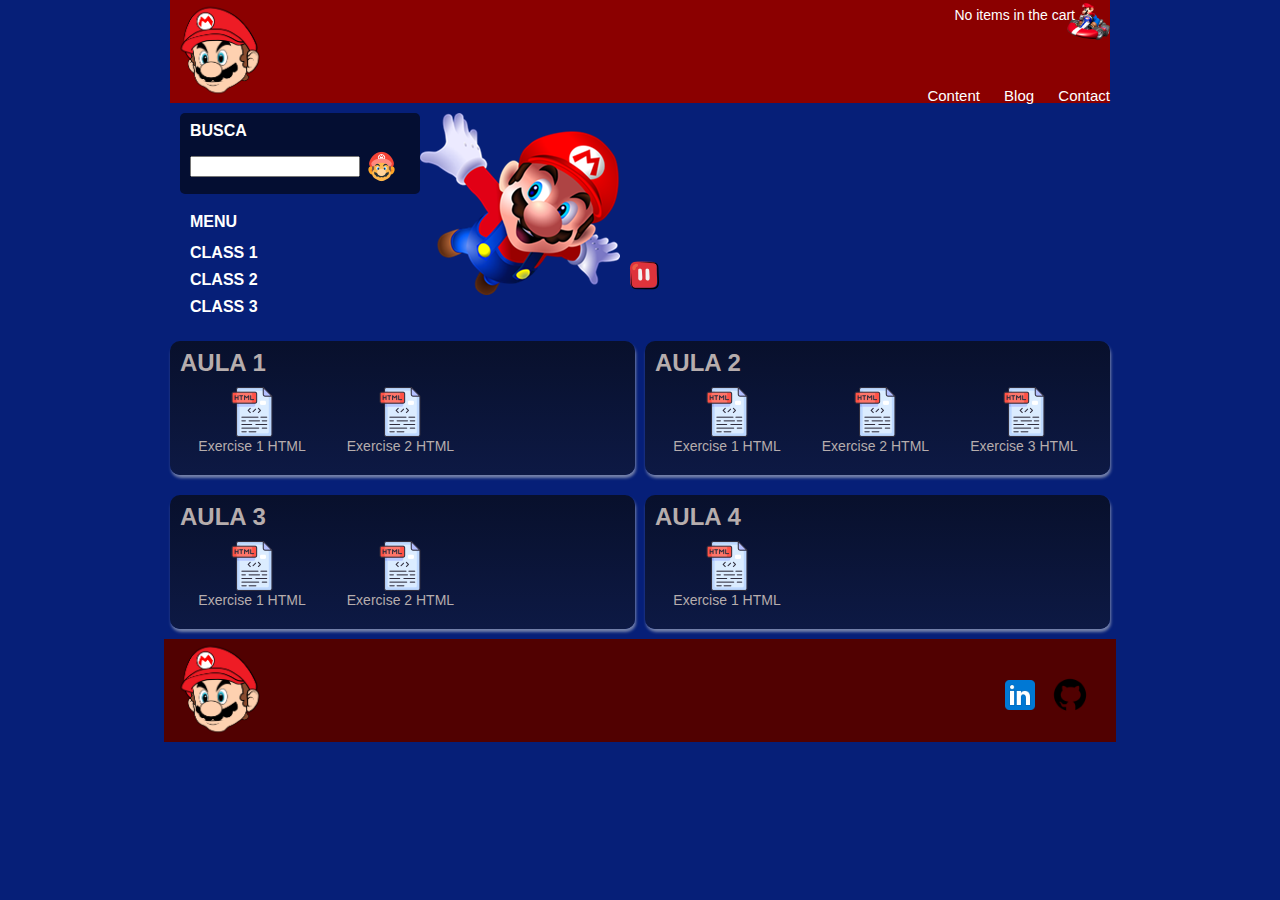
<file: index.html>
<!DOCTYPE html>
<html lang="en">
<head>
    <meta charset="UTF-8">
    <meta name="viewport" content="width=device-width, initial-scale=1.0">
    <link rel="stylesheet" href="assets/styles/mobile.css">
    <link rel="stylesheet" href="assets/styles/main.css">
    <link rel="stylesheet" href="assets/styles/reset.css">
    <!-- <link rel="stylesheet" href="assets/styles/mobile.css" media="(max-width:320px)"> -->

    <link rel="stylesheet" href="./assets/styles/mobile.css">
    <title>Main</title>

    <header class="container">

        <h1><img class="mario-image" src="assets/images/mario-icon.png" alt="Paulo Xavier"></h1>

        <p class="carrinho">No items in the cart</p>

        <nav class="menu-opcoes">
            <ul>
                <li>
                    <a href="conteudo.html">Content</a>
                </li>
                <li>
                    <a href="blog.html">Blog</a>
                </li>
                <li>
                    <a href="contato.html">Contact</a>
                </li>
            </ul>
        </nav>
    </header>
    
    <section id="main"> <!-- Main content--> </section>

    <section class="container destaque">

        <section class="busca">
            <h2>Busca</h2>
            
            <form action="https://www.google.com.br/search" id="form-busca">
                <input type="search" name="q" id="q">
                <input type="image" src="assets/images/mario-search.png">
            </form>

        </section>

        <section class="menu-conteudo">
            <h2>Menu</h2>

            <nav>
                <ul>
                    <li>
                        <a href="#">Class 1</a>


                        <ul>
                            <li>
                                <a href="../Class001/exercise001/exercise01.html"> Exercise 1</a>
                            </li>
                            
                            <li>
                                <a href="#"> Exercise 2</a>
                            </li>

                        </ul>

                    </li>

                    <li>
                        <a href="#">Class 2</a>


                        <ul>
                            <li>
                                <a href="#">Exercise 1</a>
                            </li>
                            
                            <li>
                                <a href="#">Exercise 2</a>
                            </li>
                            
                            <li>
                                <a href="#">Exercise 3</a>
                            </li>
                        </ul>

                    </li>
                    
                    <li>
                        <a href="#">Class 3</a>


                        <ul>
                            <li>
                                <a href="#">Exercise 1</a>
                            </li>
                            
                            <li>
                                <a href="#">Exercise 2</a>
                            </li>
                            
                        </ul>

                    </li>
                    
                    <!-- <li>
                        <a href="#">Class 4</a>


                        <ul>
                            <li>
                                <a href="#">Exercise 1</a>
                            </li>

                        </ul>

                    </li> -->
                </ul>
            </nav>
        </section>

        <img src="assets/images/mario1.png" alt="Imagem destaque">

        <a href="#" class="pause">
            <img class="botao-pausa" src="assets/images/pause.png" alt="Pause logo">
        </a>

    </section>

    <div class="container paineis">

        <section class="painel aula1">

            <h2>Aula 1</h2>

            <ol>
                <!--First exercise-->

                <li>
                    <a href="../Class001/exercise001/exercise01.html" target="_blank">
                        <figure>
                            <img src="assets/images/html-exercise.png" alt="">
                            <figcaption> Exercise 1 HTML</figcaption>
                        </figure>
                    </a>
                </li>
                
                <li>
                    <a href="../Class001/exercise001/exercise02.html" target="_blank">
                        <figure>
                            <img src="assets/images/html-exercise.png" alt="">
                            <figcaption> Exercise 2 HTML</figcaption>
                        </figure>
                    </a>
                </li>
            </ol>
        </section>
        
        <section class="painel aula2">

            <h2>Aula 2</h2>

            <ol>
                <!--First exercise-->

                <li>
                    <a href="../Class002/exer1.html" target="_blank">
                        <figure>
                            <img src="assets/images/html-exercise.png" alt="">
                            <figcaption> Exercise 1 HTML</figcaption>
                        </figure>
                    </a>
                </li>
                
                <li>
                    <a href="../Class002/exer2.html" target="_blank">
                        <figure>
                            <img src="assets/images/html-exercise.png" alt="">
                            <figcaption> Exercise 2 HTML</figcaption>
                        </figure>
                    </a>
                </li>
                
                <li>
                    <a href="../Class002/exer3.html" target="_blank">
                        <figure>
                            <img src="assets/images/html-exercise.png" alt="">
                            <figcaption> Exercise 3 HTML</figcaption>
                        </figure>
                    </a>
                </li>
            </ol>

            
        </section>
        
        <section class="painel aula3">

            <h2>Aula 3</h2>

            <ol>
                <!--First exercise-->

                <li>
                    <a href="../Class003/contact.html" target="_blank">
                        <figure>
                            <img src="assets/images/html-exercise.png" alt="">
                            <figcaption> Exercise 1 HTML</figcaption>
                        </figure>
                    </a>
                </li>
                
                <li>
                    <a href="../Class003/class.html" target="_blank">
                        <figure>
                            <img src="assets/images/html-exercise.png" alt="">
                            <figcaption> Exercise 2 HTML</figcaption>
                        </figure>
                    </a>
                </li>
            </ol>
        </section>
        
        <section class="painel aula4">

            <h2>Aula 4</h2>

            <ol>
                <!--First exercise-->

                <li>
                    <a href="../Class004/index.html" target="_blank">
                        <figure>
                            <img src="assets/images/html-exercise.png" alt="">
                            <figcaption> Exercise 1 HTML</figcaption>
                        </figure>
                    </a>
                </li>
            </ol>
        </section>

    </div>

    <footer>
        <div class="container">

            <img class="mario-image" src="assets/images/mario-icon.png" alt="Paulo Xavier">

            <ul class="social">

                <li>
                    <a href="linkedin.com">Linkedin</a>
                </li>
                
                <li>
                    <a href="github.com/paulo-xavier">Github</a>
                </li>

            </ul>

        </div>
    </footer>
    </header>

    <script src="assets/js/index.js"></script>
<body>
</body>
</html>
</file>
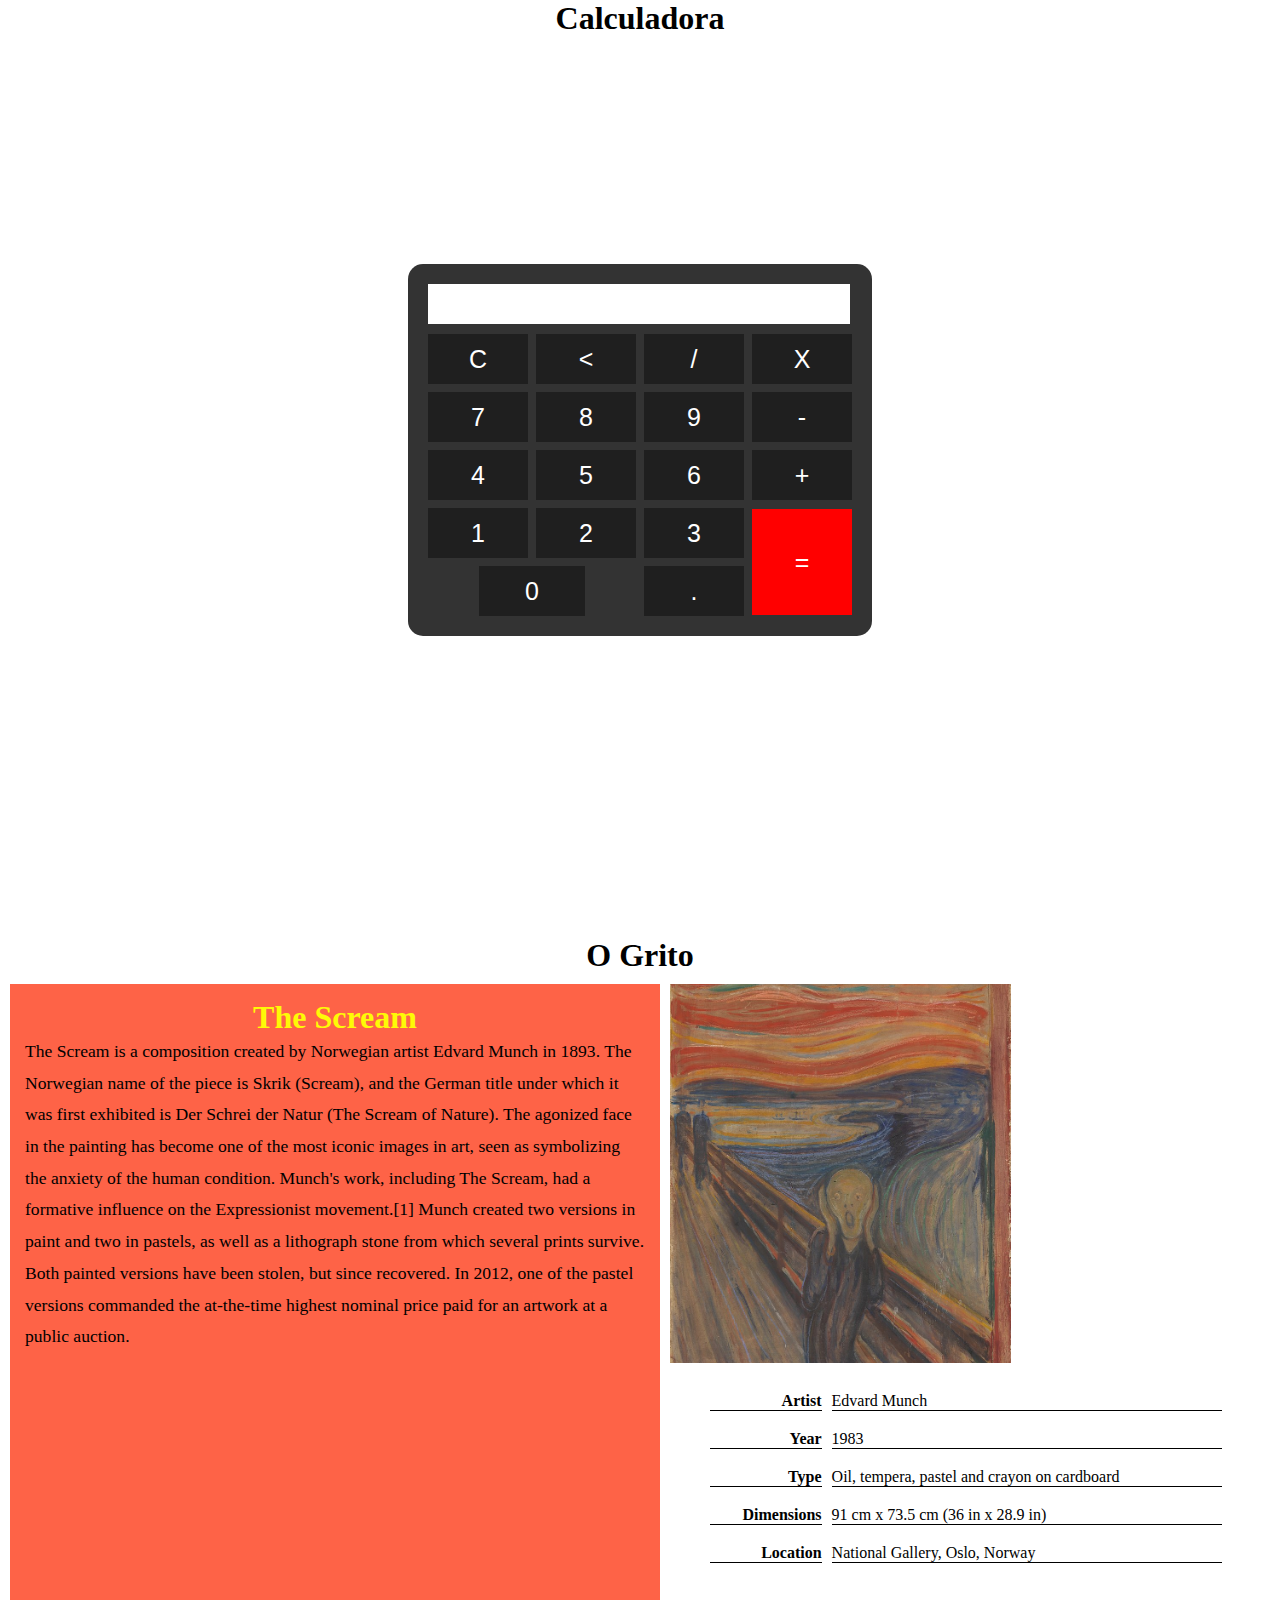
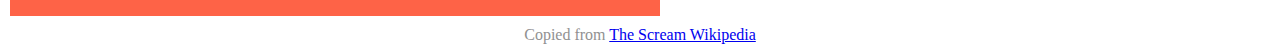
<file: blog.html>
<!DOCTYPE html>
<html lang="pt-br">
<head>
    <meta charset="UTF-8">
    <!-- <meta http-equiv="X-UA-Compatible" content="IE=edge"> -->
    <meta name="viewport" content="width=device-width, initial-scale=1.0">
    <link rel="stylesheet" href="assets/styles/blog.css">
    <title>Calculadora</title>
    
</head>
<body>

    <h1> Calculadora</h1>

    <div class="fundo">
        
        <div class="calculadora">
            <p id="resultado"></p>
            <table>
                <tr>
                    <td><button class="botao" onclick="clean()">C</button ></td>
                    <td><button class="botao" onclick="back()"><</button></td>
                    <td><button class="botao" onclick="insert('/')">/</button></td>
                    <td><button class="botao" onclick="insert('*')">X</button></td>
                </tr>
                <tr>
                    <td><button class="botao" onclick="insert(7)">7</button></td>
                    <td><button class="botao" onclick="insert(8)">8</button></td>
                    <td><button class="botao" onclick="insert(9)">9</button></td>
                    <td><button class="botao" onclick="insert('-')">-</button></td>
                </tr>
                <tr>
                    <td><button class="botao" onclick="insert(4)">4</button></td>
                    <td><button class="botao" onclick="insert(5)">5</button></td>
                    <td><button class="botao" onclick="insert(6)">6</button></td>
                    <td><button class="botao" onclick="insert('+')">+</button></td>
                </tr>
                <tr>
                    <td><button class="botao" onclick="insert(1)">1</button></td>
                    <td><button class="botao" onclick="insert(2)">2</button></td>
                    <td><button class="botao" onclick="insert(3)">3</button></td>
                    <td rowspan="2"><button class="botao" id="num-calc" style="height: 106px;" onclick="calcular()">=</button></td>
                </tr>
                <tr>
                    <td colspan="2"><button class="botao" style="width: 106px;" onclick="insert(0)">0</button></td>
                    <td> <button class="botao num-zero" onclick="insert('.')">.</button></td>
                </tr>
            </table>
        </div>
    </div>

    <h1> O Grito </h1>

    <main>
        <article>
            <h1>The Scream</h1>
            <p>The Scream is a composition created by Norwegian artist Edvard Munch in 1893. The Norwegian name of the piece is Skrik (Scream), and the German title under which it was first exhibited is Der Schrei der Natur (The Scream of Nature). The agonized face in the painting has become one of the most iconic images in art, seen as symbolizing the anxiety of the human condition. Munch's work, including The Scream, had a formative influence on the Expressionist movement.[1] Munch created two versions in paint and two in pastels, as well as a lithograph stone from which several prints survive. Both painted versions have been stolen, but since recovered. In 2012, one of the pastel versions commanded the at-the-time highest nominal price paid for an artwork at a public auction.</p>
        </article>

        <aside>
            <img id="the-scream-painting" src="./assets/images/the-scream-cover.jpg" alt="The Scream by Edvard Munch, a famous painting depicting a figure in distress against a colorful, swirling background">
            
            <div class="painting-description">
                
                <div class="artist-description">
                    <h2>Artist</h2>
                    <p>Edvard Munch</p>
                </div>

                <div class="year-description">
                    <h2>Year</h2>
                    <p>1983</p>
                </div>

                <div class="type-description">
                    <h2>Type</h2>
                    <p>Oil, tempera, pastel and crayon on cardboard</p>
                </div>

                <div class="dimensions-description">
                    <h2>Dimensions</h2>
                    <p>91 cm x 73.5 cm (36 in x 28.9 in)</p>
                </div>

                <div class="location-description">
                    <h2>Location</h2>
                    <p>National Gallery, Oslo, Norway</p>
                </div>

            </div>

        </aside>

    </main>
    
    <footer>
        <p>Copied from <a href="https://en.wikipedia.org/wiki/The_Scream" target="_blank">The Scream Wikipedia</a></p>
    </footer>
    <script src="assets/js/calculadora.js"> </script>
</body>
</html>
</file>
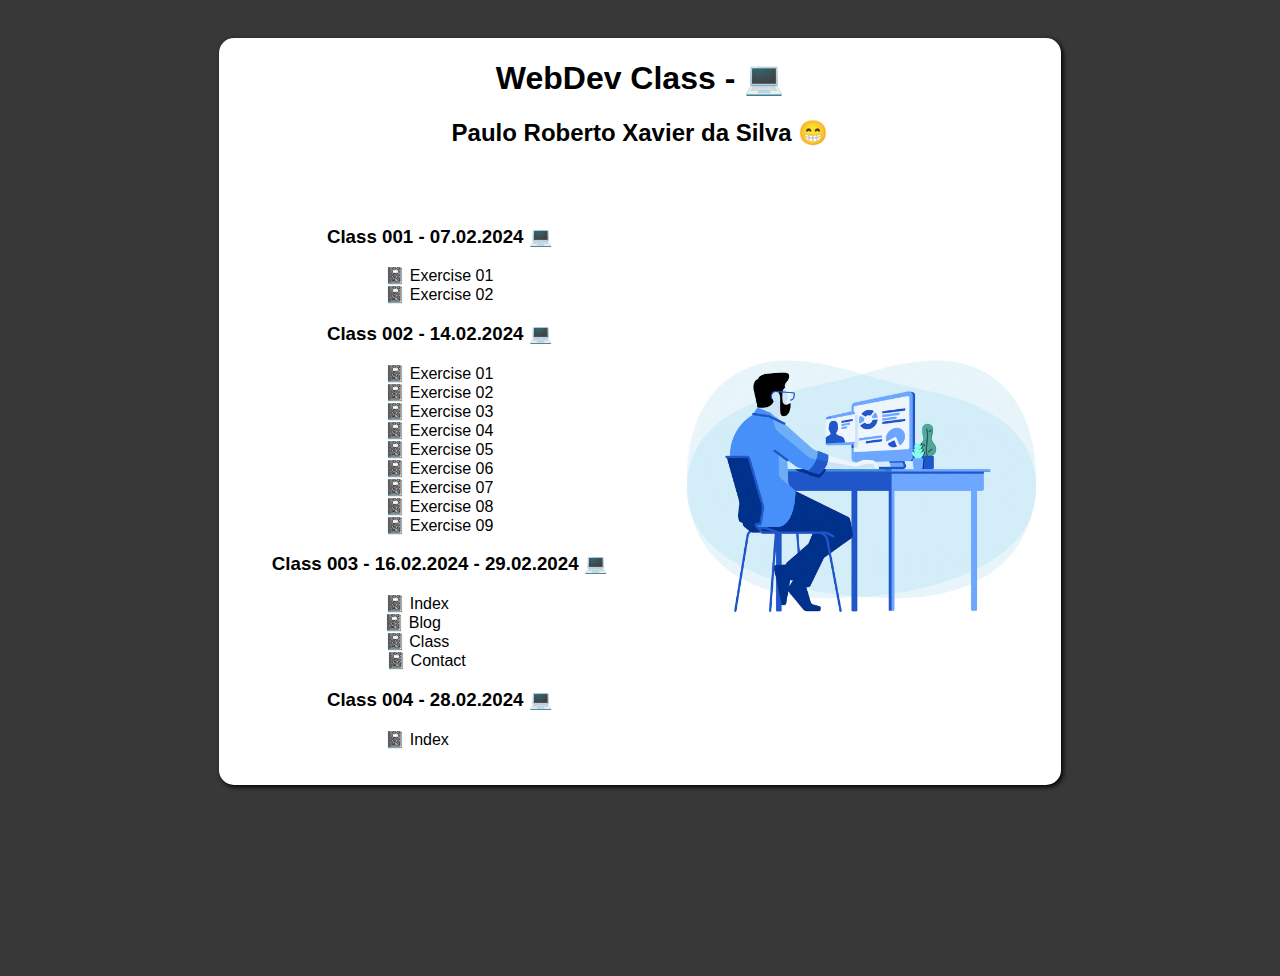
<file: class.html>
<!DOCTYPE html>
<html lang="en">
<head>
    <meta charset="UTF-8">
    <meta name="viewport" content="width=device-width, initial-scale=1.0">
    <link rel="stylesheet" href="./assets/styles/class.css">
    <title>Class exercises</title>

</head>
<body>
    <main>
        
       <h1>WebDev Class - 💻 </h1>
       <h2> Paulo Roberto Xavier da Silva 😁</h2>

        <section class="container-classes">
        
            <div class="classes">
                
                <h3> Class 001 - 07.02.2024 💻</h3>

                <ul>
                    <li>
                        <a href="../Class001/exercise001/exercise01.html"> 📓 Exercise 01</a>
                    </li>

                    <li>
                        <a href="../Class001/exercise001/exercise02.html"> 📓 Exercise 02</a>
                    </li>
                
                </ul>

                <h3> Class 002 - 14.02.2024 💻</h3>

                <ul>
                    <li>
                        <a href="../Class002/exer1.html"> 📓 Exercise 01</a>
                    </li>

                    <li>
                        <a href="../Class002/exer2.html"> 📓 Exercise 02</a>
                    </li>
                    <li>
                        <a href="../Class002/exer3.html"> 📓 Exercise 03</a>
                    </li>
                    <li>
                        <a href="../Class002/exer4.html"> 📓 Exercise 04</a>
                    </li>
                    <li>
                        <a href="../Class002/exer5.html"> 📓 Exercise 05</a>
                    </li>
                    <li>
                        <a href="../Class002/exer6.html"> 📓 Exercise 06</a>
                    </li>
                    <li>
                        <a href="../Class002/exer7.html"> 📓 Exercise 07</a>
                    </li>
                    <li>
                        <a href="../Class002/exer8.html"> 📓 Exercise 08</a>
                    </li>
                    <li>
                        <a href="../Class002/exer9.html"> 📓 Exercise 09</a>
                    </li>
                
                </ul>

                <h3> Class 003 - 16.02.2024 - 29.02.2024 💻</h3>

                <ul>
                    <li>
                        <a href="../Class003/index.html">📓 Index &#160; &#160; &#160; &#160; &#160; </a>
                    </li>

                    <li>
                        <a href="../Class003/blog.html">📓 Blog &#160; &#160; &#160; &#160; &#160; &#160;</a>
                    </li>

                    <li>
                        <a href="../Class003/class.html">📓 Class &#160;  &#160; &#160; &#160; &#160;</a>
                    </li>

                    <li>
                        <a href="../Class003/contact.html">📓 Contact &#160; &#160; &#160; </a>
                    </li>
                </ul>

                <h3> Class 004 - 28.02.2024 💻 </h3>
                
                <ul>
                    <li>
                        <a href="../Class004/index.html">📓 Index &#160; &#160; &#160; &#160; &#160;</a>
                    </li>

                </ul>

            </div>


            
            <aside>
            
                <img id="programmer" src="./assets/images/programmer.gif" alt="Man programming in a computer">
            
            </aside>

        </section>

    </main>    
</body>
</html>
</file>
<file: assets/styles/mobile.css>
@media (max-width: 959px) {

    .container {
        width: 96%;
    }
    
    header h1 {
        text-align: center;
    }
    
    header h1 img {
        /* max-width: 50%; */
    }
    
    .carrinho {
        display: none;
    }
    
    .menu-conteudo {
        position: static;
        text-align: center;
    }
    
    .menu-opcoes ul li {
        display: inline-block;
        margin: 5px;
    
    }
    
    .busca, 
    .menu-conteudo, 
    .destaque img {
        margin-right: 0;
        /* width: 100%; */
    }
    
    .painel{
        width: auto;
    }
    
    .painel li {
        width: 30%;
    }
    
    .painel img {
        /* width: 100%; */
    }
}
</file>
<file: assets/styles/main.css>
*{
    list-style-type: none;
}

body{
    color: #333333;
    font-family: 'Lucida Sans Unicode', 'Lucida Grande', sans-serif !important;
    background-color: #061F78;
}

a {
    color: inherit;
    text-decoration: none;
}

header {
    background-color: darkred;
    color: white;
    position: relative;
}

.container {
    margin: 0 auto; /*Change in the future to width 100%*/
    width: 940px;
    position: relative;
}

header .mario-image,
footer .mario-image {                                                                                                                                                                                                                                                                                                                                                                                                                                                                                                                                                                                                                                                                                                                                                                                                                                                                                                                                                                                                                                                                                                                                                                                                                                                                                                                                                                                                                                                                                                                                                                                                          
    height: 100px;
    width: 100px;
}

.carrinho {
    background:url('../images/mario-cart.png') no-repeat top right;                     
    background-size: contain;
    font-size: 14px;
    padding-right: 35px;
    text-align: right;
    width: 180px;
    height: 35px;
    padding-top: 8px;
    position: absolute;
    top: 0;
    right: 0;
}

.menu-opcoes ul{
    font-size: 15px;
}

.menu-opcoes ul li{
    display: inline;
    margin-left: 20px;
}


.menu-opcoes {
    position: absolute;
    bottom: 0;
    right: 0;
}

.menu-opcoes a:hover {
    /* color: rgb(81, 1, 1);; */
    font-weight: bold;
}

.menu-opcoes a:active {
    color: #0a206f;
}



/*Container destaque*/

.busca, 
.menu-conteudo {
    background-color: #061f78;
    font-weight: bold;
    text-transform: uppercase;
    margin-left: 10px;
    width: 240px;
    float: left;
    color: white;
}

.busca {
    background-color: #040E32;
    border-radius: 5px;
}

.busca h2, 
.busca form, 
.menu-conteudo h2 {
    margin: 10px;
}

.menu-conteudo li {
    margin-bottom: 1px;
    padding: 5px 10px;
}

.menu-conteudo li ul {
    display: none;
}

.menu-conteudo li:hover ul{
    display: block;
}

.menu-conteudo ul ul li {
    padding: 10px;
    margin: 10px;
    background-color: #0f3bdd;
    border-radius: 5px;
}

.menu-conteudo {
    clear: left;
    margin-top: 10px;
    padding-bottom: 10px;
}

.menu-conteudo li li a:before{
    content: "- ";
}

.busca input { /*Seletor de atributo*/
    vertical-align: middle;
}

.busca input[type="search"] {
    width: 170px;
}

.destaque {
    margin-top: 10px;
}



/* Container paineis */

.painel {
    margin: 10px 0;
    padding: 10px;
    width: 445px;
    color: #b6adad;
}

.painel li:hover {
    box-shadow: 0 0 5px #4c4a4a;
    transition: box-shadow 0.3s;

    transform: scale(1) rotate(-5deg);
}

.aula1, 
.aula3 {
    float: left;
    clear: left;
    background: linear-gradient(#08102c, #0d1944);
}

.aula2, 
.aula4 {
    float: right;
    background: linear-gradient(#08102c, #0d1944);
}

.aula1, 
.aula2, 
.aula3, 
.aula4{
    border-radius: 10px;
    box-shadow:  1px 3px 3px #7682aa;

    
}

.painel li {
    display: inline-block;
    vertical-align: top;
    width: 140px;
    margin: 2px;
    padding-bottom: 10px;
}

.painel h2 {
    font-size: 24px;
    font-weight: bold;
    text-transform: uppercase;
    margin-bottom: 10px;
}

.painel a {
    font-size: 14px;
    text-align: center;
}


/* Footer */

footer {
    background-color:  rgb(81, 1, 1);
    clear: both;

    width: 952px;
    margin: 0 auto !important;
}

.social {
    position: absolute;
    top: 35%;
    right: 10px;
}

.social li {
    float: left;
    width: 50px;
}

.social a {
    display: block;
    height: 40px;
    width: 40px;
    text-indent: -9999px;
}

.social a[href*="linkedin.com"]{
    background-image: url('../images/linkedin-logo.png');
    background-size: contain;
}

.social a[href*="github.com"]{
    background-image: url('../images/github-logo.png');
    background-size: contain;
}
</file>
<file: assets/styles/blog.css>
@import url('https://fonts.googleapis.com/css2?family=Sedgwick+Ave&display=swap');

@import url('https://fonts.googleapis.com/css2?family=Caveat:wght@400..700&display=swap');

/*CSS calculadora*/

*{
    margin: 0;
    padding: 0;
}
.fundo{
    height: 100vh;
    color: white;
    font-family: Arial, Helvetica, sans-serif;
    text-align: center;
}
.calculadora{
    position: absolute;
    background-color: rgba(0, 0, 0, 0.8);
    top: 50%;
    left: 50%;
    transform: translate(-50%,-50%);
    border-radius: 15px;
    padding: 15px;
}
.botao{
    width: 100px;
    height: 50px;
    font-size: 25px;
    cursor: pointer;
    margin: 3px;
    background-color: rgb(31, 31, 31);
    border: none;
    color: white;
}
.botao:hover{
    background-color: black;
}
#resultado{
    background-color: white;
    width: 95%;
    height: 30px;
    margin: 5px;
    font-size: 25px;
    color: black;
    text-align: right;
    padding: 5px;
    overflow: hidden;
    text-overflow: ellipsis;
    
}

#num-calc{
    /* background-colo  */
    background-color: red;
    ;
}

h1 {
    text-align: center;
}


/*CSS O Grito*/

body {
    overflow-x: hidden;
}

main {
    display: flex;
    column-gap: 10px;
    width: 100%;
    padding: 10px;
    min-height: 80%;
}

main article {
    font-family: cursive;
    font-weight: 500;
    background-color: #FE6347;
    width: 50%;
    padding: 15px;
    height: auto;
}

main article h1 {
    color: #FEFA06;
    text-align: center;
    font-size: 2em;
}

main article p {
    line-height: 1.8em;
    font-size: 1.1em;
}

/*Aside*/
main aside {
    font-family: cursive;
    width: 50%;
}

main aside #the-scream-painting {
    height: 60%;
    width: 55%;
    object-fit: cover;
}

main aside .painting-description {
    margin: 15px 0px 0px 40px;
    width: 90%;
}

main aside .painting-description div {
    display: flex;
    align-items: center;
    column-gap: 10px;
    height: 38px;
}

main aside .painting-description div h2, 
main aside .painting-description div p {
    font-size: 1em;
    border-bottom: 1px solid;
    background-color: #fff;
}

main aside .painting-description div h2 {
    width: 20%;
    text-align: right;
}

main aside .painting-description div p {
    width: 70%;
}

footer {
    font-family: cursive;
    text-align: center;
    color: rgb(145, 145, 145);
}

@media (max-width: 1140px) {
    main aside .painting-description .type-description h2, 
    main aside .painting-description .type-description p {
        height: 43px;
    }    
}

@media (max-width: 907px) {
    main aside .painting-description .dimensions-description h2, 
    main aside .painting-description .dimensions-description p {
        height: 45px;
        margin-top: 30px;
    }

    main aside .painting-description div {
        column-gap: 20px;
    }

    main aside .painting-description {
        margin: 15px 0px 0px 10px;
    }
    
    main aside .painting-description .location-description {
        height: 38px;
        margin-top: 20px;
    }
}

@media (max-width: 823px ) {
    main aside .painting-description div h2 {
        width: 30%;
    }

    main aside .painting-description .location-description h2 {
        height: 45px;
        margin-top: 15px;
    }

    main aside .painting-description .location-description p {
        height: 48px;
    }
}

@media (max-width: 689px) {

    body {
        padding: 10px;  
    }
    main {
        flex-direction: column;
    }

    main article {
        width: 90%;
    }

    main aside #the-scream-painting {
        width: 100%;
    }

    main aside {
        width: 95%;
    }
}
</file>
<file: assets/styles/class.css>
body {
    background-color: #383838;
    min-height: 100vh;
    padding: 30px;
    display: flex;
    justify-content: center;
    font-family: Arial, Helvetica, sans-serif;
}

a {
    text-decoration: none;
    color: inherit;
}

ul {
    padding: 0;
    list-style-type: none;  
}

main {
   background-color: white;
   border-radius: 15px;
   box-shadow: 2px 2px 5px black;
   height: 100%; 
   width: 70%;
}

main h1, main h2 {
    text-align: center;
}

main .container-classes {
    display: flex;
    justify-content: center;
    height:100%;
}

main .container-classes .classes, 
main .container-classes aside {
    width: 50%;
    margin-top: 20px;
}

main .container-classes .classes {
    padding: 20px 20px;
    text-align: center;
}

main .container-classes aside #programmer {
    width: 100%;
    height: 100%; 
    object-fit: contain;
}

@media (max-width: 711px) {
    main .container-classes .classes {
        width: 100%;
    }

    main .container-classes .classes h3 {
        width: 100%;
    }

    main {
        padding: 30px;
    }

    main .container-classes {
        flex-direction: column;
        align-items: center;
    }

    main .container-classes aside {
        width: 100%;
    }

    main .container-classes .classes ul {
        display: flex; 
        flex-direction: column;
        align-items: start;
    }

    main .container-classes .classes h3 {
        text-align: left;
    }
}
</file>
